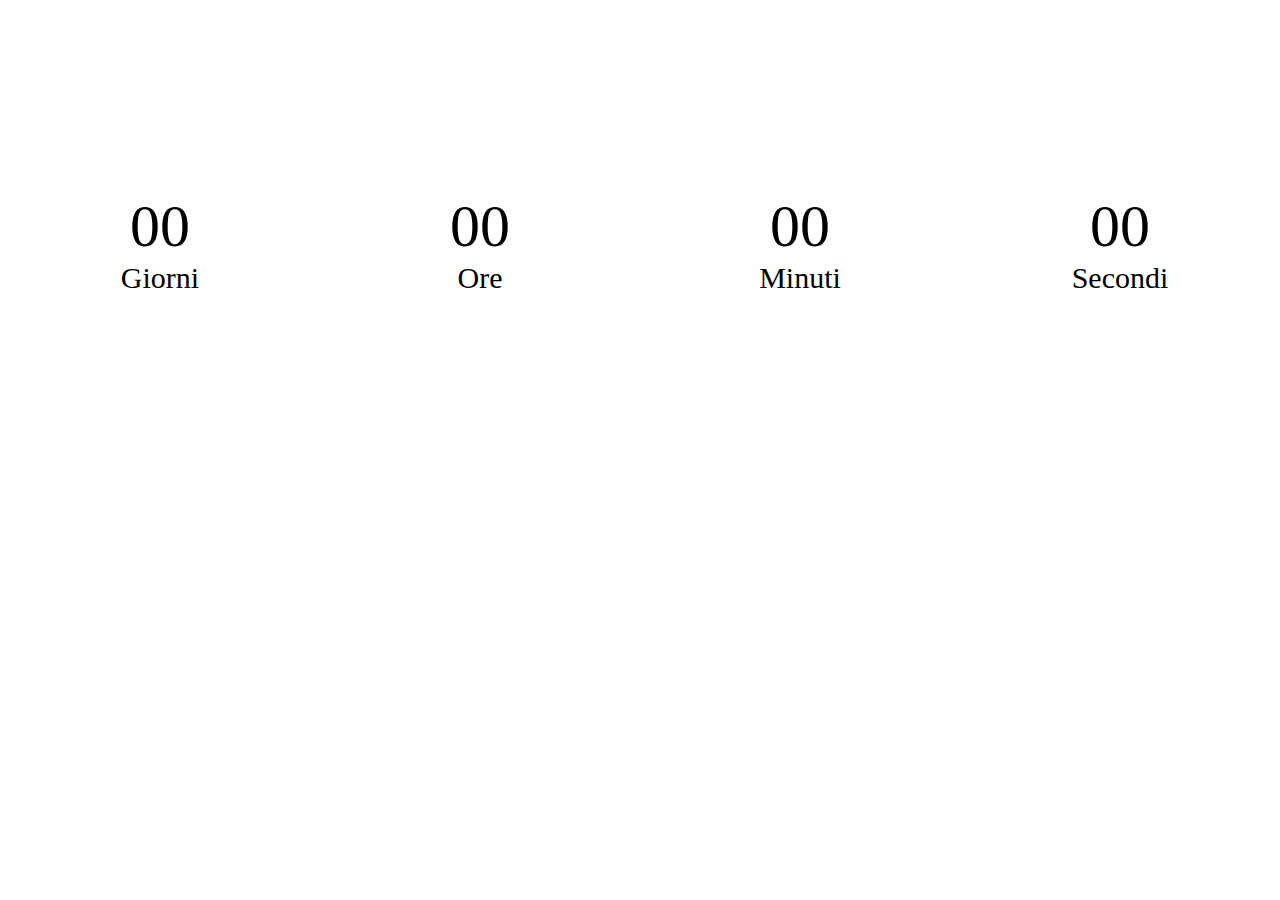
<file: www/index.html>
<!DOCTYPE html>
<html lang="it">

<head>
   <meta charset="UTF-8">
   <script src="//ajax.googleapis.com/ajax/libs/jquery/1.9.1/jquery.min.js"></script>
   <meta http-equiv="X-UA-Compatible" content="IE=edge">
   <meta name="viewport" content="width=device-width, initial-scale=1.0">
   <title>Bellezze collaterali</title>
   <link rel="stylesheet" href="./css/countdown.css">
</head>

<body>
   <header>
      <script>


      </script>
      <div id="menu">
         <nav>
            <center>
               <ul>
                  <li><a href="index.html">HOME</a></li>
                  <li><a href="orologi.html">CATEGORIE</a></li>
               </ul>
            </center>
         </nav>
      </div>
   </header>
   <div class="countdown-timer-container">
      <div class="countdown-timer-values" id="days">00</div>
      <div class="countdown-timer-values" id="hours">00</div>
      <div class="countdown-timer-values" id="minutes">00</div>
      <div class="countdown-timer-values" id="seconds">00</div>
      <div>Giorni</div>
      <div>Ore</div>
      <div>Minuti</div>
      <div>Secondi</div>
   </div>
   <div id="newOpulento">
      <img src="img/newOpulentoBlack.jpg" width="250px">
      <img src="img/newOpulentoGreen.jpg" width="250px">
      <img src="img/newOpulentoOrange.jpg" width="250px">
      <img src="img/newOpulentoPink.jpg" width="250px">
      <br>
      <p>inserire qua la descrizione</p>
   </div>
   <script>
      $(document).ready(function () {
         $("#newOpulento").hide();
         $("#menu").hide();
      });

      var countDownDate = new Date("December 25, 2022 10:21:00").getTime();
      const daysValue = document.querySelector("#days");
      const hoursValue = document.querySelector("#hours");
      const minutesValue = document.querySelector("#minutes");
      const secondsValue = document.querySelector("#seconds");

      // Update the count down every 1 second
      var x = setInterval(function () {

         // Get today's date and time
         var now = new Date().getTime();

         // Find the distance between now and the count down date
         var distance = countDownDate - now;


         // Time calculations for days, hours, minutes and seconds
         daysValue.innerHTML = Math.floor(distance / (1000 * 60 * 60 * 24));
         hoursValue.innerHTML = Math.floor((distance % (1000 * 60 * 60 * 24)) / (1000 * 60 * 60));
         minutesValue.innerHTML = Math.floor((distance % (1000 * 60 * 60)) / (1000 * 60));
         secondsValue.innerHTML = Math.floor((distance % (1000 * 60)) / 1000);

         if (distance < 0) {
            clearInterval(x);
            $("#newOpulento").show();
            $("#menu").show();
            $(".countdown-timer-container").hide();
         }
      }, 1000);
   </script>
</body>

</html>
</file>
<file: www/css/countdown.css>
* {
    margin: 0;
    padding: 0;
    box-sizing: border-box;
}
body{
    width: 100%;
    height: 100vh;
    
}

.countdown-timer-container {
    padding-top: 15%;
    width: 100%;
    display: flex;
    flex-direction: row;
    flex-wrap: wrap;
}

.countdown-timer-container div {
    width: 25%;
    text-align: center;
    font-size: 30px;
}

.countdown-timer-values {
    font-size: 60px !important;
}

#menu{
    background: transparent;
    padding-top: 3%;
    padding-bottom: 1%;
    padding-right: 3%;
}
nav li{
    display: inline-block;
    display: center;
    padding-left: 1%;
}
ul {
    list-style-type: none;
    margin: 0;
    padding-top: 0;
    overflow: hidden;
    background: transparent;
} 
li {
    float: center;
    padding-inline: 0.5%;
} 
li a {
    display: inline-block;
    color:black;
    text-align: center;
    padding: 14px 16px;
    text-decoration: none;
    font-family: 'Segoe UI', Tahoma, Geneva, Verdana, sans-serif;
}  
li a:hover {
    background-color: grey;
    color:white;
}

header{
    background-repeat: no-repeat;
    background-size: 100%;
    background-attachment: scroll;
    opacity: 0.9;
}

#newOpulento{
    padding-left: 17%;
}
</file>
